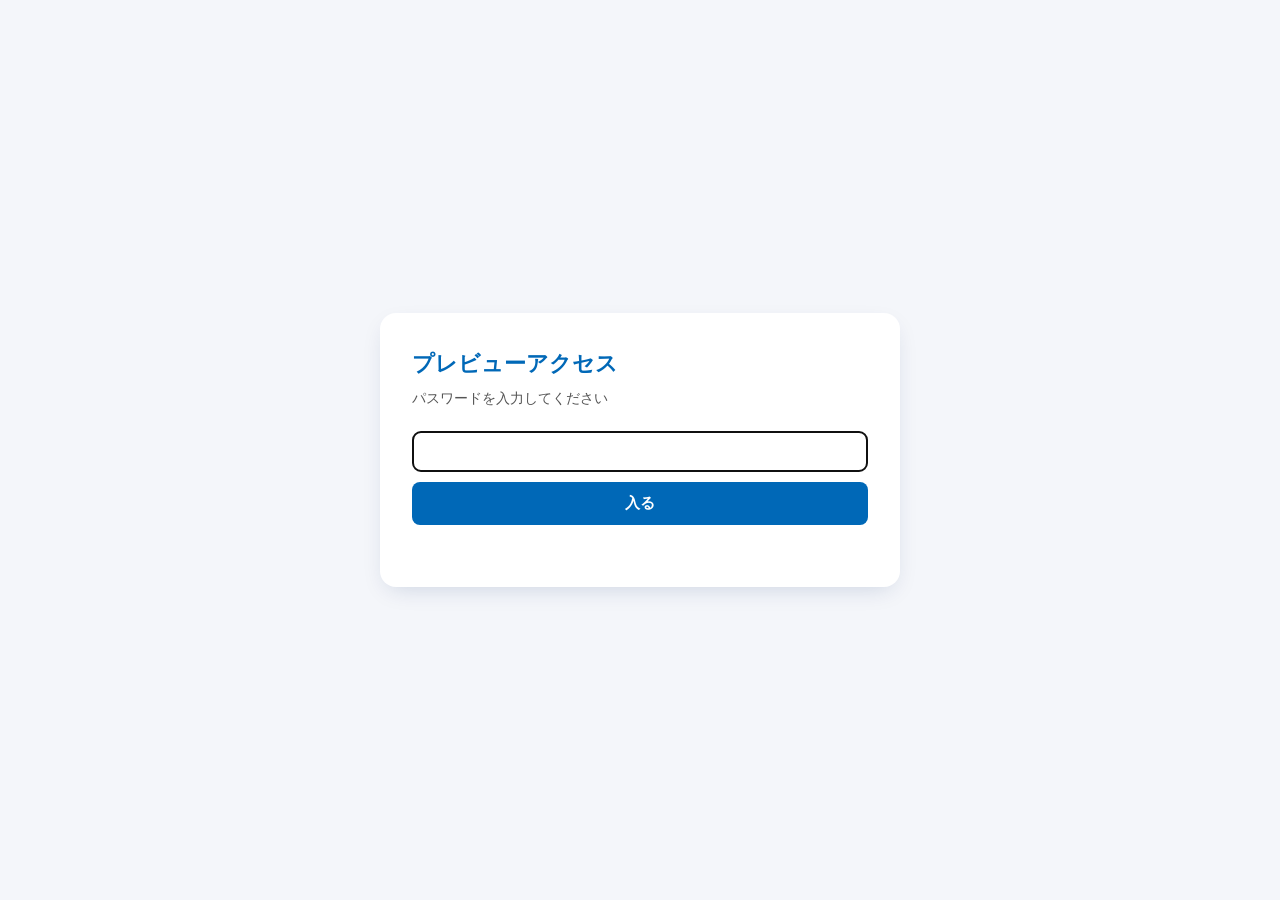
<file: index.html>
<!doctype html>
<html lang="ja">
<head>
<meta charset="utf-8">
<title>worktalk LP プレビュー</title>
<meta name="viewport" content="width=device-width,initial-scale=1">
<style>
  *{box-sizing:border-box;}
  body{font-family:-apple-system,'Hiragino Sans','Yu Gothic',sans-serif;background:#f4f6fa;color:#222;display:flex;align-items:center;justify-content:center;min-height:100vh;margin:0;padding:24px;}
  .card{background:#fff;border-radius:16px;box-shadow:0 8px 24px -8px rgba(0,40,100,.18);padding:36px 32px;max-width:520px;width:100%;}
  h1{margin:0 0 8px;font-size:22px;color:#0068b7;}
  p{color:#555;line-height:1.7;margin:0 0 20px;font-size:14px;}
  input{width:100%;padding:11px 14px;border:1px solid #ddd;border-radius:8px;font-size:15px;}
  button{width:100%;margin-top:10px;padding:12px;background:#0068b7;color:#fff;border:none;border-radius:8px;font-size:15px;cursor:pointer;font-weight:600;}
  button:hover{background:#004f8c;}
  .err{color:#c41232;font-size:12px;margin-top:10px;min-height:16px;}
  .links{display:flex;gap:14px;flex-wrap:wrap;margin-top:8px;}
  .links a{flex:1;min-width:140px;text-align:center;background:#0068b7;color:#fff;padding:14px 18px;border-radius:10px;text-decoration:none;font-weight:600;transition:background .15s;}
  .links a:hover{background:#004f8c;}
  .links a.sp{background:#c41232;}
  .links a.sp:hover{background:#92102a;}
  .note{margin-top:24px;padding:12px 14px;background:#f1f4f9;border-radius:8px;font-size:12px;color:#666;line-height:1.6;}
</style>
</head>
<body>
<div id="gate" class="card">
  <h1>プレビューアクセス</h1>
  <p>パスワードを入力してください</p>
  <input id="pw" type="password" autocomplete="off">
  <button id="go">入る</button>
  <div id="err" class="err"></div>
</div>
<div id="landing" class="card" hidden>
  <h1>worktalk LP プレビュー</h1>
  <p>社内レビュー用のプレビューです。下のリンクから PC版 / SP版 を確認できます。</p>
  <div class="links">
    <a href="./pc.html?view=pc">PC版を見る</a>
    <a href="./sp.html?view=sp" class="sp">SP版を見る</a>
  </div>
  <div class="note">
    URLにパラメータが無い場合、ブラウザ幅 768px 未満で自動SP / 以上で自動PCになります。<br>
    リンク経由で開いた場合（?view=...付き）は自動切替を無効化し、選んだ方を表示します。<br>
    CF7のお問い合わせフォームは本番WP環境でのみ実物が表示されます（プレビューではスタブ）。
  </div>
</div>
<script>
(function(){
  var K='wt_lp_auth_v1';
  var EXP='eb6a2556d00a09b911656129292405c62d96af60fe601d9f51fc870ca7b2e1f1';
  var gate=document.getElementById('gate');
  var landing=document.getElementById('landing');
  function showLanding(){ gate.hidden=true; landing.hidden=false; }
  async function sha(s){ var b=new TextEncoder().encode(s); var r=await crypto.subtle.digest('SHA-256',b); return Array.from(new Uint8Array(r)).map(function(x){return x.toString(16).padStart(2,'0');}).join(''); }
  if(sessionStorage.getItem(K)==='1'){ showLanding(); return; }
  function go(){
    sha(document.getElementById('pw').value).then(function(v){
      if(v===EXP){ sessionStorage.setItem(K,'1'); showLanding(); }
      else{ document.getElementById('err').textContent='パスワードが違います'; }
    });
  }
  document.getElementById('go').onclick=go;
  document.getElementById('pw').addEventListener('keydown',function(e){ if(e.key==='Enter') go(); });
  document.getElementById('pw').focus();
})();
</script>
</body>
</html>
</file>
